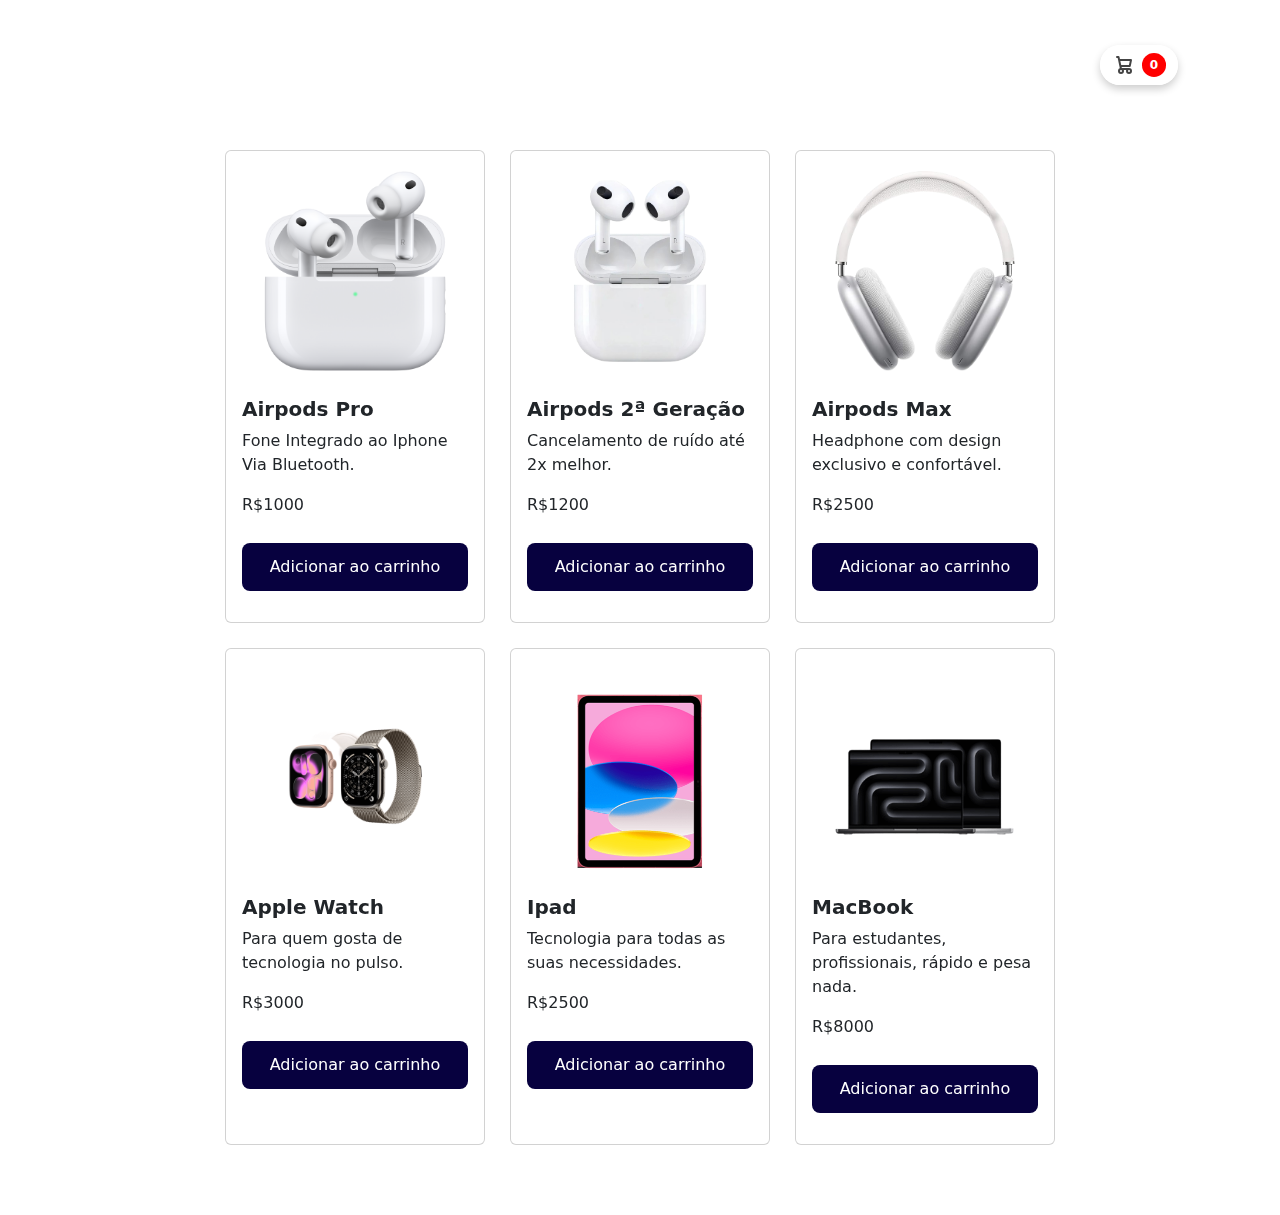
<file: Index.html>
<!DOCTYPE html>
<html lang="pt-BR">

<head>
  <meta charset="UTF-8">
  <meta name="viewport" content="width=device-width, initial-scale=1.0">
  <title>Tech Apple</title>

  <link rel="stylesheet" href="style.css">
  <link rel="stylesheet" href="https://cdnjs.cloudflare.com/ajax/libs/bootstrap/5.3.8/css/bootstrap.min.css">

  <link rel="preconnect" href="https://fonts.googleapis.com">
  <link rel="preconnect" href="https://fonts.gstatic.com" crossorigin>
  <link href="https://fonts.googleapis.com/css2?family=Roboto:wght@100..900&display=swap" rel="stylesheet">
  <link href="https://fonts.googleapis.com/css2?family=Fascinate+Inline&display=swap" rel="stylesheet">
</head>

<body>

  <div class="container">
    <header>
      <div class="title">Tech Apple</div>

      <div class="icon_cart">
        <svg class="w-6 h-6 text-gray-800" xmlns="http://www.w3.org/2000/svg" width="24" height="24" fill="none"
          viewBox="0 0 24 24">
          <path stroke="currentColor" stroke-linecap="round" stroke-linejoin="round" stroke-width="2"
            d="M5 4h1.5L9 16m0 0h8m-8 0a2 2 0 1 0 0 4 2 2 0 0 0 0-4Zm8 0a2 2 0 1 0 0 4 2 2 0 0 0 0-4Zm-8.5-3h9.25L19 7H7.312" />
        </svg>
        <span>0</span>
      </div>
    </header>

    <main class="container">

      <div class="phone">

        <div class="card produto" data-id="1">
          <img src="./fone2.png" class="card-img-top" alt="Airpods Pro">
          <div class="card-body">
            <h5 class="card-title">Airpods Pro</h5>
            <p class="card-text">Fone Integrado ao Iphone Via Bluetooth.</p>
            <p class="card-text">R$1000</p>
            <button class="add_carrinho">Adicionar ao carrinho</button>
          </div>
        </div>

        <div class="card produto" data-id="2">
          <img src="fone2geração.png" class="card-img-top" alt="Airpods 2ª geração">
          <div class="card-body">
            <h5 class="card-title">Airpods 2ª Geração</h5>
            <p class="card-text">Cancelamento de ruído até 2x melhor.</p>
            <p class="card-text">R$1200</p>
            <button class="add_carrinho">Adicionar ao carrinho</button>
          </div>
        </div>

        <div class="card produto" data-id="3">
          <img src="./airpodsmax.png" class="card-img-top" alt="Airpods Max">
          <div class="card-body">
            <h5 class="card-title">Airpods Max</h5>
            <p class="card-text">Headphone com design exclusivo e confortável.</p>
            <p class="card-text">R$2500</p>
            <button class="add_carrinho">Adicionar ao carrinho</button>
          </div>
        </div>

        <div class="card produto" data-id="4">
          <img src="./apple-watch (1).png" class="card-img-top" alt="Apple Watch">
          <div class="card-body">
            <h5 class="card-title">Apple Watch</h5>
            <p class="card-text">Para quem gosta de tecnologia no pulso.</p>
            <p class="card-text">R$3000</p>
            <button class="add_carrinho">Adicionar ao carrinho</button>
          </div>
        </div>

        <div class="card produto" data-id="5">
          <img src="./ipad (1).png" class="card-img-top" alt="iPad">
          <div class="card-body">
            <h5 class="card-title">Ipad</h5>
            <p class="card-text">Tecnologia para todas as suas necessidades.</p>
            <p class="card-text">R$2500</p>
            <button class="add_carrinho">Adicionar ao carrinho</button>
          </div>
        </div>

        <div class="card produto" data-id="6">
          <img src="./mac.png" class="card-img-top" alt="Mac">
          <div class="card-body">
            <h5 class="card-title">MacBook</h5>
            <p class="card-text">Para estudantes, profissionais, rápido e pesa nada.</p>
            <p class="card-text">R$8000</p>
            <button class="add_carrinho">Adicionar ao carrinho</button>
          </div>
        </div>

      </div>

      <div class="cart_tab">
        <h1>Carrinho</h1>

        <div class="lista_carrinho"></div>

        <div class="btn">
          <button class="fechar">Fechar</button>
          <a href="Index2.html"><button class="check_out">Finalizar Compra</button></a>
        </div>
      </div>

    </main>

  </div>

  <script src="scriptsite.js"></script>
</body>

</html>
</file>
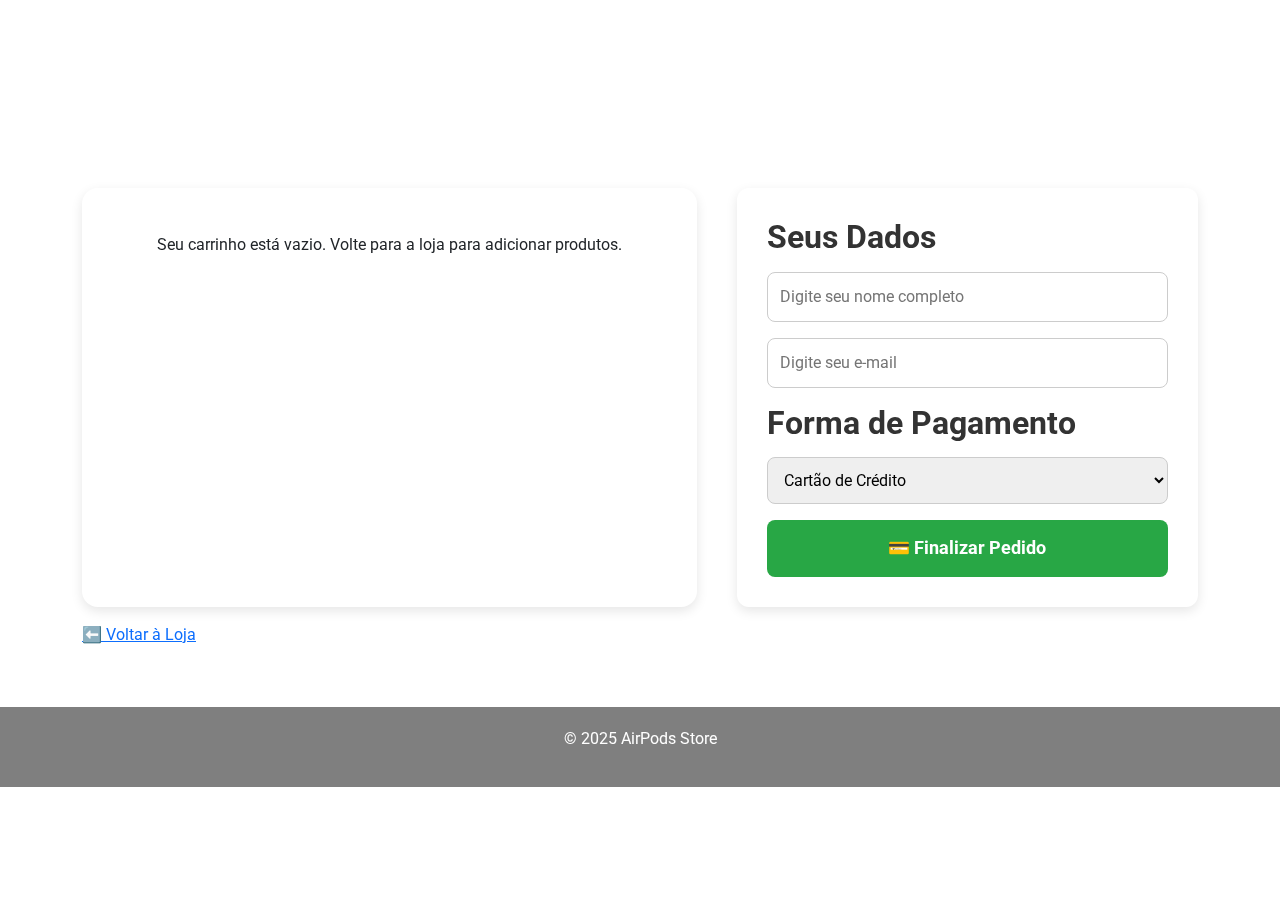
<file: Index2.html>
<!DOCTYPE html>
<html lang="pt-BR">

<head>
    <meta charset="UTF-8">
    <meta name="viewport" content="width=device-width, initial-scale=1.0">
    <title>Finalizar Compra</title>

    <link rel="stylesheet" href="style.css">

    <link rel="preconnect" href="https://fonts.googleapis.com">
    <link rel="preconnect" href="https://fonts.gstatic.com" crossorigin>
    <link href="https://fonts.googleapis.com/css2?family=Roboto:wght@100..900&family=Fascinate+Inline&display=swap" rel="stylesheet">


    <link rel="stylesheet" href="https://cdnjs.cloudflare.com/ajax/libs/bootstrap/5.3.8/css/bootstrap.min.css">
</head>

<body class="roboto">

    <header>
        <h1 class="titulo_pagamento">Finalizar Compra</h1>
    </header>

    <main class="container">

        <h2 class="resumo_titulo">Resumo do Pedido</h2>

        <div class="checkout_content">
            
            <div id="resumo_pedido" class="resumo_container"></div>

            <div class="wrapper">
                <form id="form_pagamento">

                    <h2>Seus Dados</h2>

                    <input type="text" id="cliente_nome" placeholder="Digite seu nome completo" required>
                    <p></p>
                    <input type="email" id="cliente_email" placeholder="Digite seu e-mail" required>
                    <p></p>

                    <h2>Forma de Pagamento</h2>

                    <select id="forma_pagamento">
                        <option value="cartao">Cartão de Crédito</option>
                        <option value="pix">PIX</option>
                        <option value="boleto">Boleto</option>
                    </select>
                    <p></p>

                    <button type="submit" id="btn_finalizar">💳 Finalizar Pedido</button>

                </form>
            </div>
        </div>

        <p></p>
        <a href="./Index.html">
            ⬅️ Voltar à Loja
        </a>

    </main>

    <footer>
        <p>© 2025 AirPods Store</p>
    </footer>

    <script src="scriptsite.js"></script>
</body>

</html>
</file>
<file: style.css>
/* ======================== RESET ======================== */
* {
  margin: 0;
  padding: 0;
  box-sizing: border-box;
}

/* ======================== FONTES ======================== */
.roboto {
  font-family: "Roboto", sans-serif;
}

/* ======================== HEADER GERAL ======================== */
header {
  display: flex; 
  justify-content: space-between;
  align-items: center;
  padding: 20px;
  position: relative;
}

.title {
  font-family: "Fascinate Inline", system-ui;
  font-size: 60px;
  text-align: center;
  color: white;
  margin: 0; 
  text-shadow: #ffffff 3px 3px 5px;
}

.titulo_pagamento {
    color: white;
    text-align: center;
    width: 100%;
    margin: 0;
    font-size: 50px;
    font-family: "Fascinate Inline", system-ui;
    text-shadow: #ffffff 3px 3px 5px;
}

/* ======================== GERAL ======================== */
body {
  background: rgba(0, 0, 0, 0.4) url("https://images.unsplash.com/photo-1663970206579-c157cba7edda?q=80&w=928&auto=format") center/cover no-repeat;
  min-height: 100vh;
  backdrop-filter: blur(3px);
  padding-bottom: 50px;
}

main {
  padding: 20px;
}

h2 {
    color: white;
    margin-bottom: 20px;
}

/* ======================== CARDS DE PRODUTO (Index.html) ======================== */
.phone {
  display: flex;
  justify-content: center;
  gap: 25px;
  flex-wrap: wrap;
}

.card {
  width: 260px;
  border-radius: 14px;
  background-color: white;
  box-shadow: 0 8px 20px rgba(255, 255, 255, 0.295);
  padding-bottom: 15px;
  transition: transform 0.3s ease;
}

.card:hover {
    transform: translateY(-5px);
}

.card-img-top {
  width: 100%;
  height: 220px;
  object-fit: contain;
  padding: 10px;
  margin-top: 10px;
}
.card-body {
    padding: 0 15px;
}
.card-title {
    font-weight: bold;
}

/* ======================== BOTÃO "ADICIONAR AO CARRINHO" ======================== */
.add_carrinho {
  padding: 12px;
  width: 100%;
  border: none;
  border-radius: 8px;
  background-color: #07013f;
  color: white;
  margin-top: 10px;
  transition: background-color 0.2s;
}

.add_carrinho:hover {
  background-color: #0c0c92;
}


/* ======================== ÍCONE DO CARRINHO ======================== */
.icon_cart {
    display: flex;
    align-items: center;
    gap: 6px;

    background-color: rgba(255, 255, 255, 0.9);
    padding: 8px 12px;
    border-radius: 20px;
    
    color: #444;
    cursor: pointer;
    box-shadow: 0 4px 8px rgba(0, 0, 0, 0.2);
}
.icon_cart svg {
    stroke: #444;
}

.icon_cart span {
  background-color: red;
  padding: 3px 8px;
  font-size: 12px;
  border-radius: 50%;
  color: white;
  font-weight: bold;
}


/* ======================== CARRINHO LATERAL (Index.html) ======================== */
.cart_tab {
  width: 380px;
  background-color: #2d2d2d;
  color: #eee;
  position: fixed;
  top: 0;
  right: -380px;
  bottom: 0;
  display: flexbox;
  grid-template-rows: 70px 1fr 70px;
  padding: 10px;
  transition: right 0.5s ease;
  z-index: 1000;
}

body.show_cart .cart_tab {
  right: 0;
}

.lista_carrinho {
  overflow-y: auto;
  padding-right: 10px;
}

.lista_carrinho .item {
  display: grid;
  grid-template-columns: 60px 1fr 70px 1fr;
  gap: 10px;
  align-items: center;
  background-color: #3a3a3a;
  padding: 10px;
  border-radius: 8px;
  margin-bottom: 12px;
}

.lista_carrinho .item .name {
    font-weight: bold;
}
.lista_carrinho .item .price {
    font-weight: bold;
    color: #003c8b;
}

.lista_carrinho img {
  width: 60px;
  height: 60px;
  object-fit: contain;
}

.quantity span {
  display: inline-block;
  width: 26px;
  height: 26px;
  background-color: #444;
  color: white;
  border-radius: 50%;
  text-align: center;
  line-height: 26px;
  cursor: pointer;
  font-weight: bold;
  transition: background-color 0.1s;
}
.quantity span:hover {
    background-color: #555;
}

.quantity span:nth-child(2) {
  background: transparent;
  color: white;
  cursor: default;
}

.cart_tab .btn {
    display: flex;
}
.cart_tab .btn button {
    flex-grow: 1;
    border: none;
    font-weight: bold;
    cursor: pointer;
    transition: background-color 0.2s;
    color: white;
}
.cart_tab .btn button.fechar {
    background: #ee1919; 
    width: 30%;
    border-radius: 3px 3px 3px 3px;
}
.cart_tab .btn button.check_out {
    background: #3562dc; 
    width: 70%;
    border-radius: 3px 3px 3px 3px;
}
.cart_tab .btn button.fechar:hover {
    background: #5a6268;
}
.cart_tab .btn button.check_out:hover {
    background: #234fc8;
}
.cart_tab .btn a {
    text-decoration: none;
    flex-grow: 1;
}

/* ======================== LAYOUT INDEX2 ======================== */
.checkout_content {
    display: grid;
    gap: 40px;
    margin-top: 30px;
    grid-template-columns: 1fr;
    
}

.resumo_titulo {
  color: #ffffff;
}

.checkout_content {
        grid-template-columns: 2fr 1.5fr;
}


/* ======================== RESUMO DO PEDIDO (INDEX2) ======================== */
.resumo_container {
  background: white;
  padding: 25px;
  border-radius: 16px;
  box-shadow: 0 4px 12px rgba(0, 0, 0, 0.1);
}

.pedido_item {
  display: flex;
  align-items: center;
  gap: 15px;
  padding: 14px;
  background: #f8f9fa;
  border-radius: 10px;
  margin-bottom: 15px;
}

.pedido_item img {
  width: 80px;
  height: 80px;
  object-fit: contain;
  background: white;
  padding: 5px;
  border-radius: 8px;
}

.pedido_item:last-child {
    background: #e9ecef;
    font-weight: bold;
    justify-content: flex-end;
    padding: 20px 14px;
    margin-top: 25px;
}
.pedido_item:last-child div {
    font-size: 1.3em;
    color: #007bff;
}

/* FORMULÁRIO INDEX2 */
.wrapper {
  background: white;
  padding: 30px;
  border-radius: 12px;
  box-shadow: 0 4px 12px rgba(0, 0, 0, 0.1);
  
  
}

.wrapper h2 {
    color: #333;
    margin-bottom: 15px;
    font-weight: bold;
}
.wrapper h5 a {
    color: #007bff;
    text-decoration: none;
    font-size: 0.9em;
    display: block;
    margin-bottom: 20px;
    transition: color 0.1s;
}
.wrapper h5 a:hover {
    color: #0056b3;
}

input, select {
  width: 100%;
  padding: 12px;
  margin-bottom: 15px;
  border: 1px solid #ccc;
  border-radius: 8px;
  transition: border-color 0.3s ease;
  
}

input:focus, select:focus {
    outline: none;
    border-color: #007bff;
    box-shadow: 0 0 0 3px rgba(0, 123, 255, 0.25);
    
}

#btn_finalizar {
  background: #28a745;
  color: white;
  border: none;
  padding: 15px;
  border-radius: 8px;
  cursor: pointer;
  font-weight: bold;
  font-size: 1.1em;
  width: 100%;
  transition: background 0.3s ease, transform 0.1s ease;
}

#btn_finalizar:hover {
  background: #218838;
}
#btn_finalizar:active {
    transform: scale(0.99);
}

/* RODAPÉ */
footer {
    text-align: center;
    color: white;
    padding: 20px 0;
    margin-top: 40px;
    background: rgba(0, 0, 0, 0.5);
}
</file>
